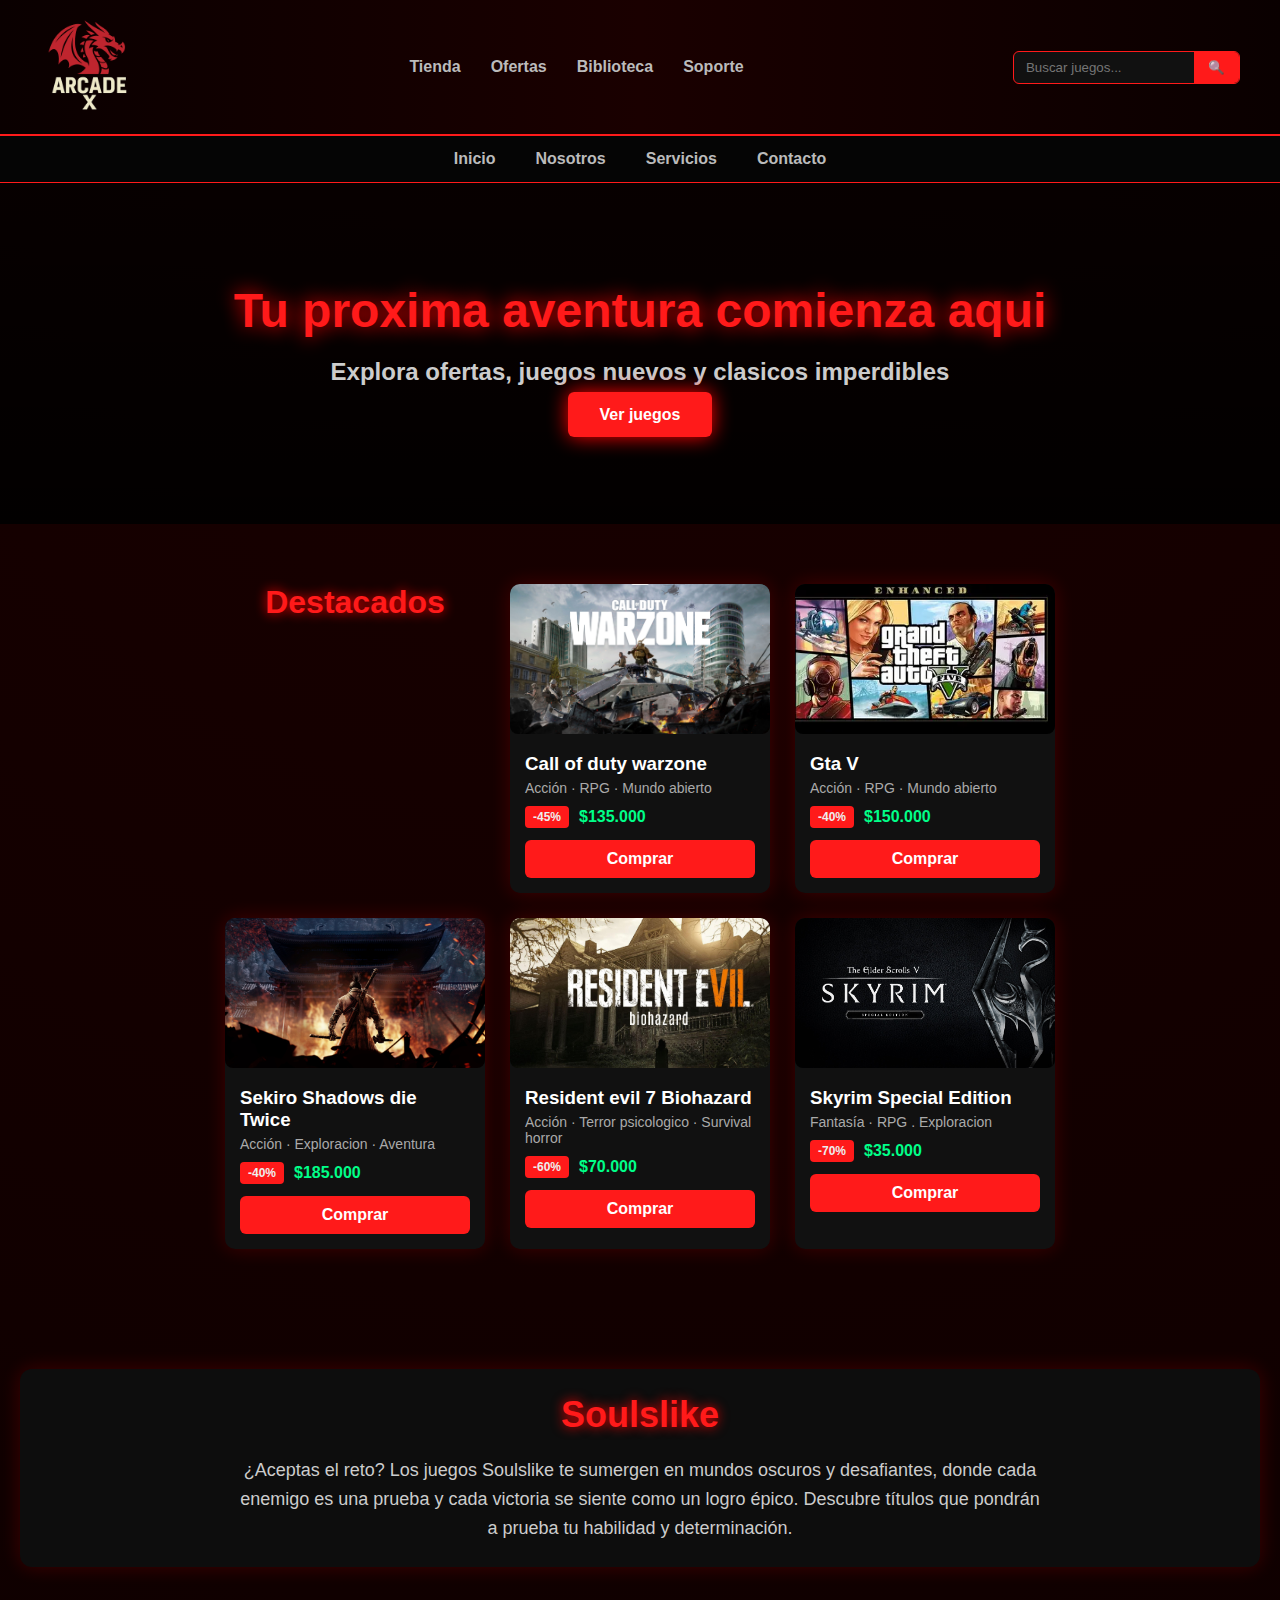
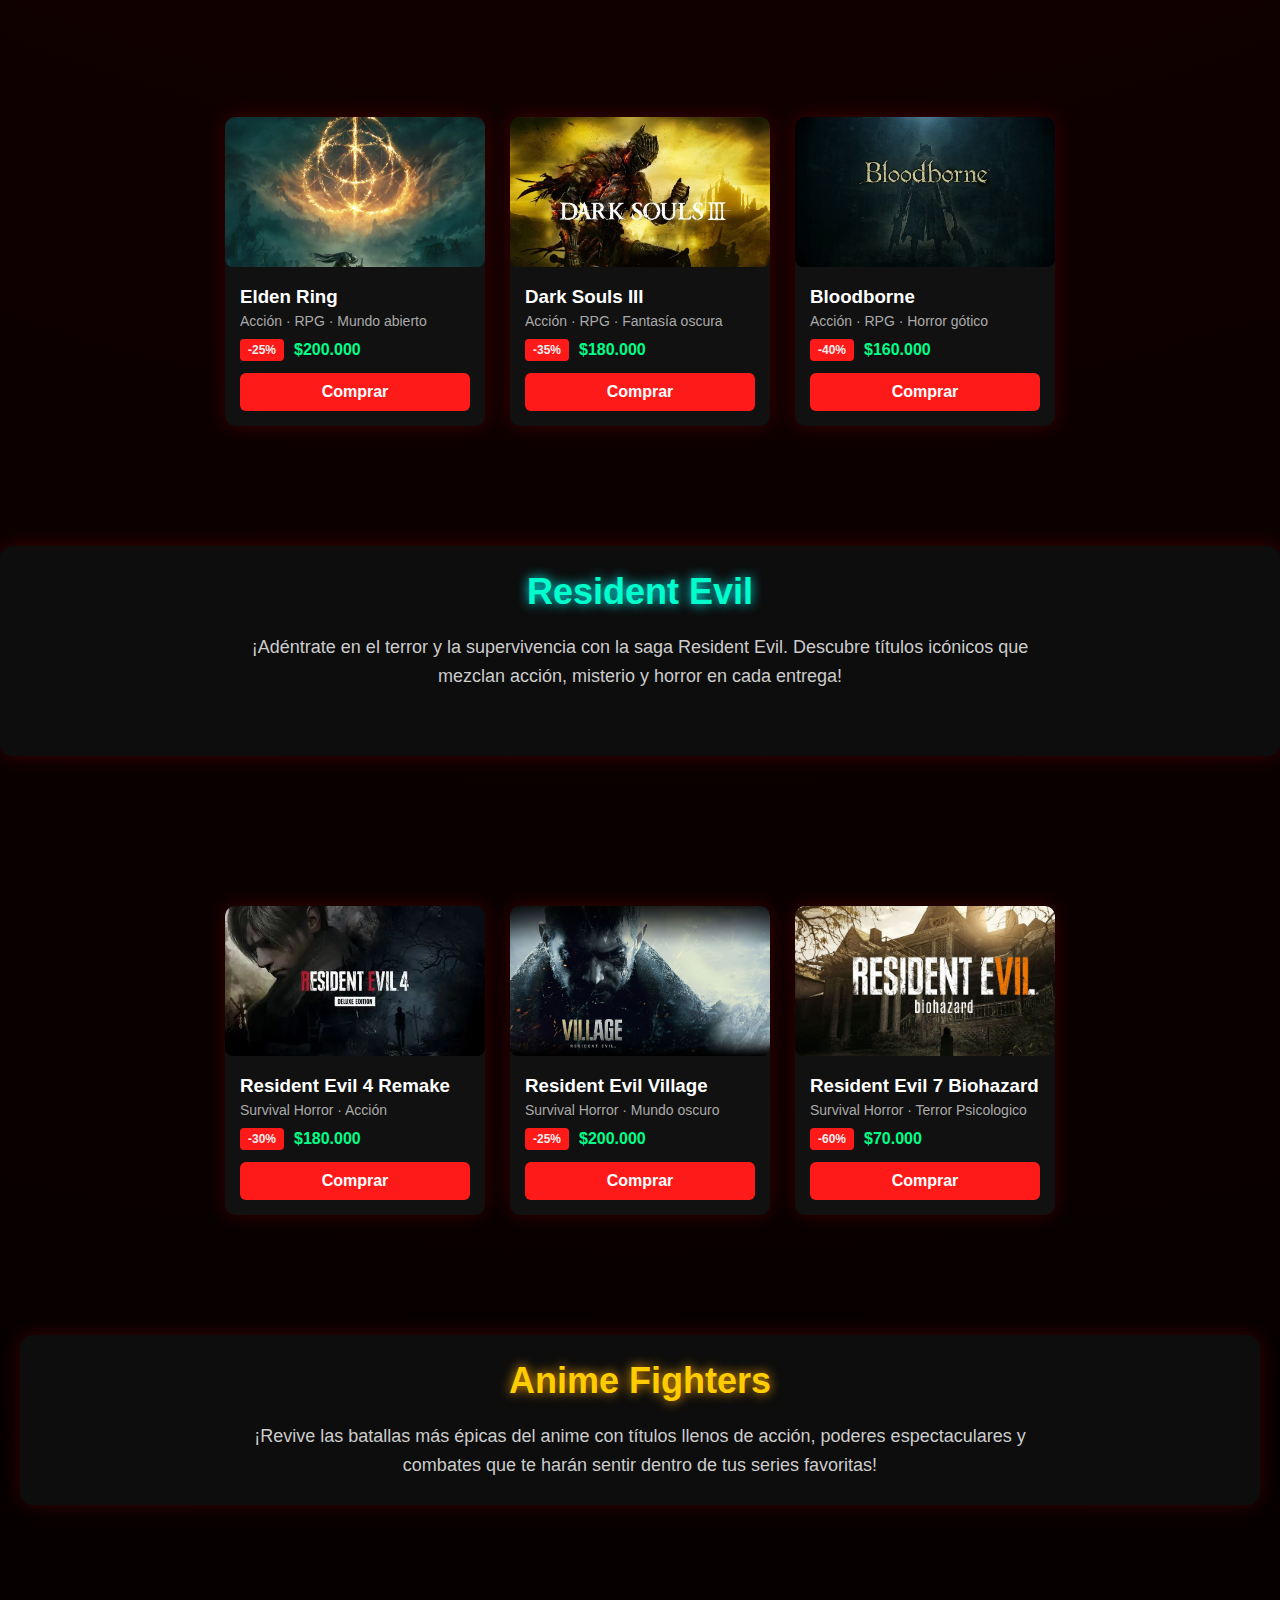
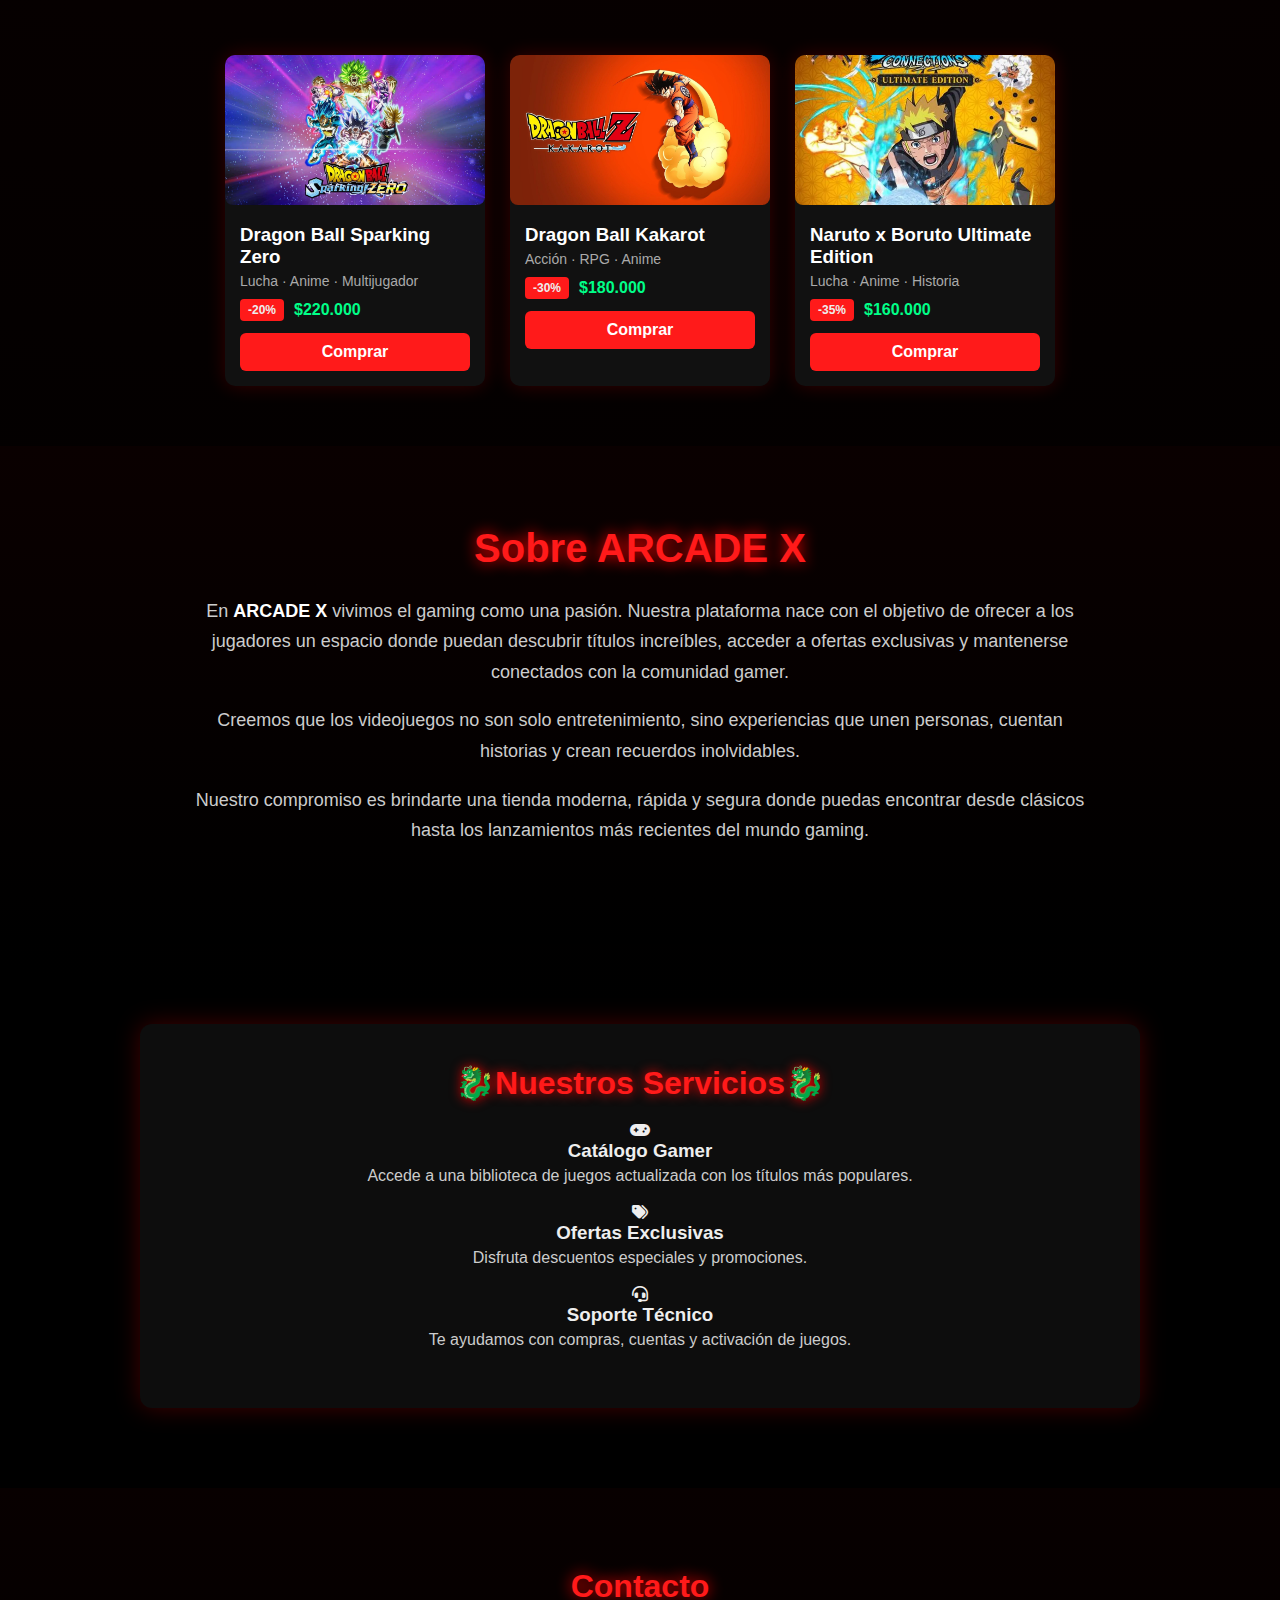
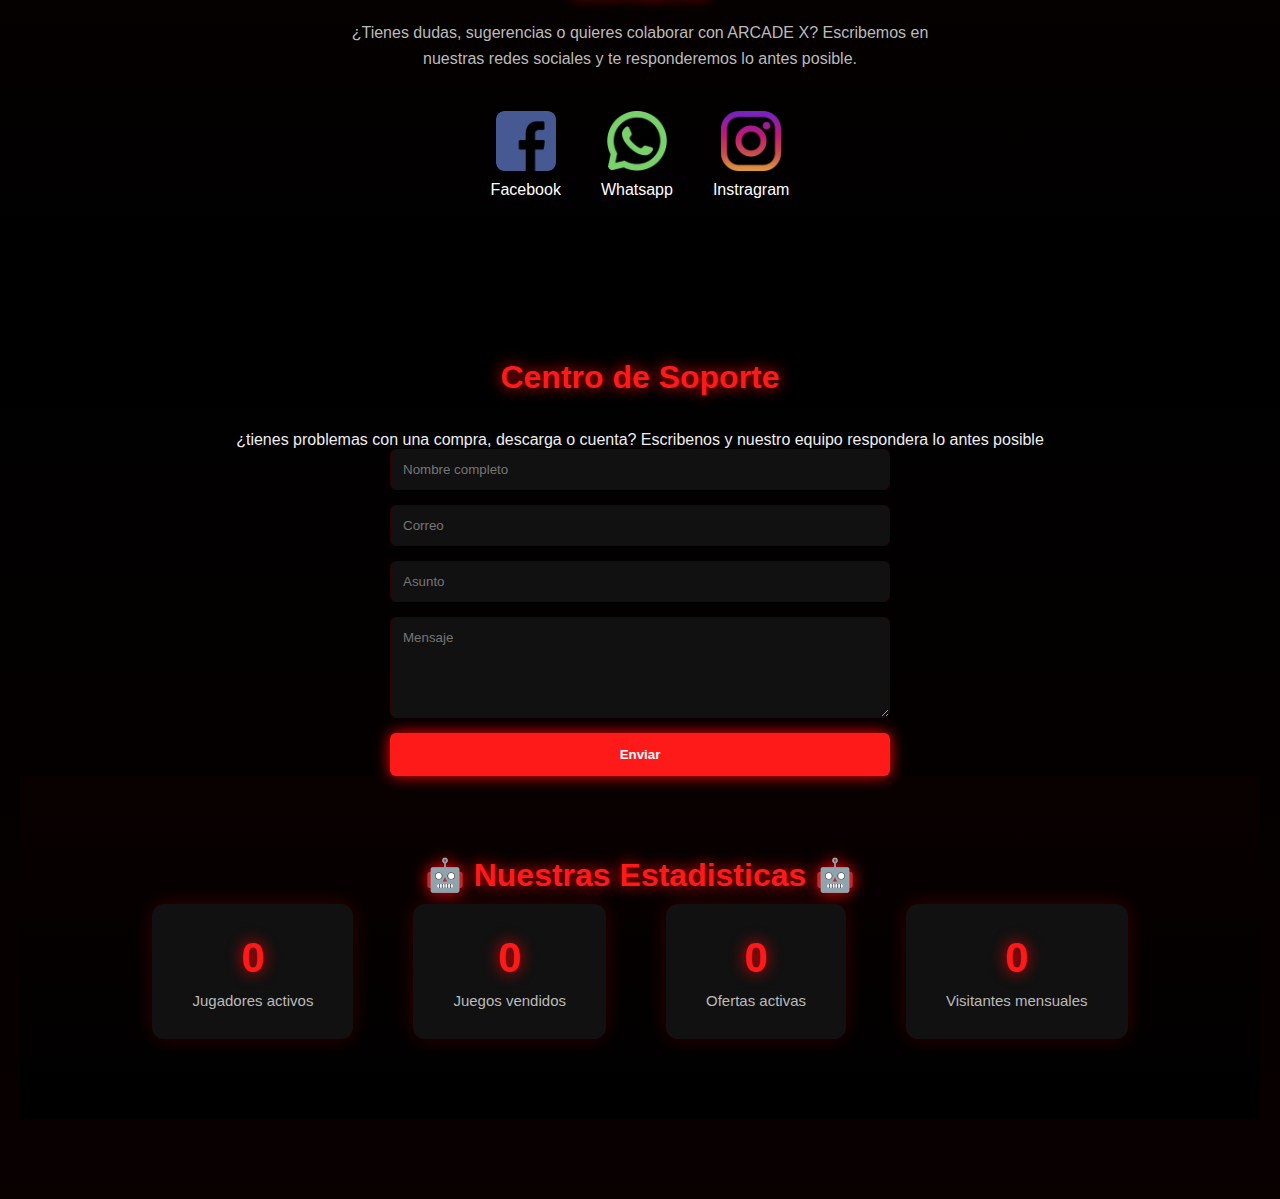
<file: templates/index.html>
<!DOCTYPE html>
<html lang="es">
<head>
    <meta charset="utf-8">
    <meta http-equiv="X-UA-Compatible" content="IE=edge">
    <meta name="viewport" content="width=device-width, initial-scale=1.0">

    <link rel="shortcut icon" href="/static/img/Copilot_20260213_155602.png" type="image/x-icon">
    <link rel="stylesheet" href="/static/CSS/Ejercicio.css">
    <link rel="stylesheet" href="https://cdnjs.cloudflare.com/ajax/libs/font-awesome/6.5.0/css/all.min.css">

    <title>Página web</title>
</head>

<body>
<main class="main">

    <!-- CABECERA -->
    <header class="topbar">
    <div class="logo"><img src="/static/img/Copilot_20260213_155602.png" alt="ARCADE X" width="100px"> </div>

    <nav class="menu">
        <a href="#">Tienda</a>
        <a href="#">Ofertas</a>
        <a href="#">Biblioteca</a>
        <a href="#soporte">Soporte</a>
    </nav>

    <div class="buscador">
        <input type="text" placeholder="Buscar juegos...">
        <button>🔍</button>
    </div>
</header>

    <!-- NAVEGACIÓN -->
    <nav class="navegacion">
        <a href="#">Inicio</a>
        <a href="#nosotros">Nosotros</a>
        <a href="#servicios">Servicios</a>
        <a href="#contacto">Contacto</a>
    </nav>

    <!-- BANNER -->
    <section class="banner">
        <h1>Tu proxima aventura comienza aqui</h1>
        <h2>Explora ofertas, juegos nuevos y
            clasicos imperdibles </h2>
            <a href="#Catalogo">Ver juegos</a>
    </section>
    

    <!-- SECCIÓN 2 -->
    <section class="juegos" id="Catalogo">
  <h2 class="titulo-seccion">Destacados</h2>

  <div class="card-juego">
    <img src="/static/img/Call of duty warzone.jpg" alt="juego">
    <div class="info">
      <h3>Call of duty warzone</h3>
      <p>Acción · RPG · Mundo abierto</p>
      <div class="precio">
        <span class="descuento">-45%</span>
        <span class="valor">$135.000</span>
      </div>
      <a href="#" class="btn-comprar">Comprar</a>
    </div>
  </div>

  <div class="card-juego">
    <img src="/static/img/Gta V.jpg" alt="juego">
    <div class="info">
      <h3>Gta V</h3>
      <p>Acción · RPG · Mundo abierto</p>
      <div class="precio">
        <span class="descuento">-40%</span>
        <span class="valor">$150.000</span>
      </div>
      <a href="#" class="btn-comprar">Comprar</a>
    </div>
  </div>

  <div class="card-juego">
    <img src="/static/img/Sekiro.jpg" alt="juego">
    <div class="info">
      <h3>Sekiro Shadows die Twice</h3>
      <p>Acción · Exploracion · Aventura</p>
      <div class="precio">
        <span class="descuento">-40%</span>
        <span class="valor">$185.000</span>
      </div>
      <a href="#" class="btn-comprar">Comprar</a>
    </div>
  </div>

  <div class="card-juego">
    <img src="/static/img/Resident evil 7.jpg" alt="juego">
    <div class="info">
      <h3>Resident evil 7 Biohazard</h3>
      <p>Acción · Terror psicologico · Survival horror</p>
      <div class="precio">
        <span class="descuento">-60%</span>
        <span class="valor">$70.000</span>
      </div>
      <a href="#" class="btn-comprar">Comprar</a>
    </div>
  </div>

  <div class="card-juego">
    <img src="/static/img/Skyrim SE.jpg" alt="juego">
    <div class="info">
      <h3>Skyrim Special Edition</h3>
      <p>Fantasía · RPG . Exploracion</p>
      <div class="precio">
        <span class="descuento">-70%</span>
        <span class="valor">$35.000</span>
      </div>
      <a href="#" class="btn-comprar">Comprar</a>
    </div>
  </div>
</section>

    <!-- SECCIÓN 3 -->
    
    <section class="soulslike">
  <article>
    <div>
      <h2>Soulslike</h2>
      <p>
        ¿Aceptas el reto? Los juegos Soulslike te sumergen en mundos oscuros y desafiantes,
        donde cada enemigo es una prueba y cada victoria se siente como un logro épico.
        Descubre títulos que pondrán a prueba tu habilidad y determinación.
      </p>
    </div>
  </article>
</section>

<section class="juegos souls-catalogo">
  <div class="card-juego">
    <img src="/static/img/Elden Ring.jpg" alt="Elden Ring">
    <div class="info">
      <h3>Elden Ring</h3>
      <p>Acción · RPG · Mundo abierto</p>
      <div class="precio">
        <span class="descuento">-25%</span>
        <span class="valor">$200.000</span>
      </div>
      <a href="#" class="btn-comprar">Comprar</a>
    </div>
  </div>

  <div class="card-juego">
    <img src="/static/img/Dark souls lll.jpg" alt="Dark Souls III">
    <div class="info">
      <h3>Dark Souls III</h3>
      <p>Acción · RPG · Fantasía oscura</p>
      <div class="precio">
        <span class="descuento">-35%</span>
        <span class="valor">$180.000</span>
      </div>
      <a href="#" class="btn-comprar">Comprar</a>
    </div>
  </div>

  <div class="card-juego">
    <img src="/static/img/Bloodborne.jpg" alt="Bloodborne">
    <div class="info">
      <h3>Bloodborne</h3>
      <p>Acción · RPG · Horror gótico</p>
      <div class="precio">
        <span class="descuento">-40%</span>
        <span class="valor">$160.000</span>
      </div>
      <a href="#" class="btn-comprar">Comprar</a>
    </div>
  </div>
</section>



    <!-- FOOTER -->
    <section class="residentevil">
  <article>
    <div>
      <h2>Resident Evil</h2>
      <p>
        ¡Adéntrate en el terror y la supervivencia con la saga Resident Evil. 
        Descubre títulos icónicos que mezclan acción, misterio y horror en cada entrega!
      </p>
    </div>
  </article>
</section>

<section class="juegos re-catalogo">
  <div class="card-juego">
    <img src="/static/img/re4.jpg" alt="Resident Evil 4">
    <div class="info">
      <h3>Resident Evil 4 Remake</h3>
      <p>Survival Horror · Acción</p>
      <div class="precio">
        <span class="descuento">-30%</span>
        <span class="valor">$180.000</span>
      </div>
      <a href="#" class="btn-comprar">Comprar</a>
    </div>
  </div>

  <div class="card-juego">
    <img src="/static/img/Re8.jpg" alt="Resident Evil Village">
    <div class="info">
      <h3>Resident Evil Village</h3>
      <p>Survival Horror · Mundo oscuro</p>
      <div class="precio">
        <span class="descuento">-25%</span>
        <span class="valor">$200.000</span>
      </div>
      <a href="#" class="btn-comprar">Comprar</a>
    </div>
  </div>

  <div class="card-juego">
    <img src="/static/img/Resident evil 7.jpg" alt="Resident Evil 2 Remake">
    <div class="info">
      <h3>Resident Evil 7 Biohazard</h3>
      <p>Survival Horror · Terror Psicologico</p>
      <div class="precio">
        <span class="descuento">-60%</span>
        <span class="valor">$70.000</span>
      </div>
      <a href="#" class="btn-comprar">Comprar</a>
    </div>
  </div>
</section>

<!--JUEGOS ANIME-->
<section class="anime-action">
  <article>
    <div>
      <h2>Anime Fighters</h2>
      <p>
        ¡Revive las batallas más épicas del anime con títulos llenos de acción, poderes
        espectaculares y combates que te harán sentir dentro de tus series favoritas!
      </p>
    </div>
  </article>
</section>

<section class="juegos anime-catalogo">
  <div class="card-juego">
    <img src="/static/img/Dragon-Ball-Sparking-Zero.jpg" alt="Dragon Ball Sparking Zero">
    <div class="info">
      <h3>Dragon Ball Sparking Zero</h3>
      <p>Lucha · Anime · Multijugador</p>
      <div class="precio">
        <span class="descuento">-20%</span>
        <span class="valor">$220.000</span>
      </div>
      <a href="#" class="btn-comprar">Comprar</a>
    </div>
  </div>

  <div class="card-juego">
    <img src="/static/img/Kakarot.jpg" alt="Dragon Ball Kakarot">
    <div class="info">
      <h3>Dragon Ball Kakarot</h3>
      <p>Acción · RPG · Anime</p>
      <div class="precio">
        <span class="descuento">-30%</span>
        <span class="valor">$180.000</span>
      </div>
      <a href="#" class="btn-comprar">Comprar</a>
    </div>
  </div>

  <div class="card-juego">
    <img src="/static/img/Naruto x Boruto.jpg" alt="Naruto Storm 4 x Boruto">
    <div class="info">
      <h3>Naruto x Boruto Ultimate Edition  </h3>
      <p>Lucha · Anime · Historia</p>
      <div class="precio">
        <span class="descuento">-35%</span>
        <span class="valor">$160.000</span>
      </div>
      <a href="#" class="btn-comprar">Comprar</a>
    </div>
  </div>
</section>


<!--NOSOTROS-->
<section id="nosotros" class="nosotros">
    <div class="contenedor-nosotros">
        <h2>Sobre ARCADE X</h2>

        <p>
            En <strong>ARCADE X</strong> vivimos el gaming como una pasión.
            Nuestra plataforma nace con el objetivo de ofrecer a los jugadores
            un espacio donde puedan descubrir títulos increíbles, acceder a
            ofertas exclusivas y mantenerse conectados con la comunidad gamer.
        </p>

        <p>
            Creemos que los videojuegos no son solo entretenimiento,
            sino experiencias que unen personas, cuentan historias
            y crean recuerdos inolvidables.
        </p>

        <p>
            Nuestro compromiso es brindarte una tienda moderna,
            rápida y segura donde puedas encontrar desde clásicos
            hasta los lanzamientos más recientes del mundo gaming.
        </p>
    </div>
</section>


<!-- SEERVICIOS-->
 <section id="servicios" class="servicios">
    <h2>🐉Nuestros Servicios🐉</h2>

    <div class="servicio">
        <i class="fa-solid fa-gamepad"></i>
        <h3>Catálogo Gamer</h3>
        <p>Accede a una biblioteca de juegos actualizada con los títulos más populares.</p>
    </div>

    <div class="servicio">
        <i class="fa-solid fa-tags"></i>
        <h3>Ofertas Exclusivas</h3>
        <p>Disfruta descuentos especiales y promociones.</p>
    </div>

    <div class="servicio">
        <i class="fa-solid fa-headset"></i>
        <h3>Soporte Técnico</h3>
        <p>Te ayudamos con compras, cuentas y activación de juegos.</p>
    </div>
</section>

<!--CONTACTO-->
<section id="contacto" class="contacto">
  <h2>Contacto</h2>
  <p class="contacto-texto">
    ¿Tienes dudas, sugerencias o quieres 
    colaborar con ARCADE X?
    Escribemos en nuestras redes sociales y te responderemos lo antes posible.
  </p>

  <div class="contacto-redes">
    <a href="#" class="red facebook">
      <img src="/static/img/facebook2.jpeg"
      alt="Facebook">
      <span>Facebook</span>
    </a>

    <a href="#" class="red whastsapp">
      <img src="/static/img/whatsapp2.jpeg"
      alt="Whatsapp">
      <span>Whatsapp</span>
    </a>

    <a href="#" class="red instagram">
      <img src="/static/img/Instagram2.jpeg"
      alt="Instagram">
      <span>Instragram</span>
    </a>
  </div>
</section>

<!--SOPORTE-->
<section id="soporte" class="soporte">
  <h2>Centro de Soporte</h2>
  <p class="soporte-texto"> </p>
  ¿tienes problemas con una compra,
  descarga o cuenta?
  Escribenos y nuestro equipo respondera lo antes posible</p>


<form class="form-soporte" action="{{ url_for('enviar') }}" method="POST">
  <input type="text" name="nombre" placeholder="Nombre completo" required>
  <input type="email" name="correo" placeholder="Correo" required>
  <input type="text" name="asunto" placeholder="Asunto" required>
  <textarea name="mensaje" cols="30" rows="5" placeholder="Mensaje" required></textarea>
  <button type="submit">Enviar</button>
</form>
<!--CIFRAS-->
<section class="cifras">

    <h2>🤖 Nuestras Estadisticas 🤖</h2>

    <div class="cifras-grid">

        <div class="cifra">
            <span class="numero" data-num="1250">0</span>
            <p>Jugadores activos</p>
        </div>

        <div class="cifra">
            <span class="numero" data-num="5420">0</span>
            <p>Juegos vendidos</p>
        </div>

        <div class="cifra">
            <span class="numero" data-num="320">0</span>
            <p>Ofertas activas</p>
        </div>

        <div class="cifra">
            <span class="numero" data-num="8900">0</span>
            <p>Visitantes mensuales</p>
        </div>
        <script>
const counters = document.querySelectorAll('.numero');

const activarContador = (entries, observer) => {
  entries.forEach(entry => {
    if(entry.isIntersecting){
      const counter = entry.target;
      const target = +counter.getAttribute('data-num');
      let current = 0;

      const update = () => {
        const increment = target / 120;

        if(current < target){
          current += increment;
          counter.textContent = Math.floor(current);
          requestAnimationFrame(update);
        }else{
          counter.textContent = target;
        }
      };

      update();
      observer.unobserve(counter); // se ejecuta solo una vez
    }
  });
};

const observer = new IntersectionObserver(activarContador,{
  threshold:0.6
});

counters.forEach(counter=>{
  observer.observe(counter);
});
</script>

    </div>

</section>

</main>
</body>
</html>
</file>
<file: static/CSS/Ejercicio.css>
/* RESET */
*{
    margin:0;
    padding:0;
    box-sizing:border-box;
    font-family: 'Segoe UI', Tahoma, Geneva, Verdana, sans-serif;
}

/* FONDO GENERAL */
body{
    background: radial-gradient(circle at top, #1a0000, #000000 70%);
    color:#eee;
}

/* CABECERA */
.cabecera{
    background: linear-gradient(90deg,#0a0000,#1a0000,#0a0000);
    padding:15px 40px;
    border-bottom:2px solid #ff1a1a;
}

.cabecera__link{
    text-decoration:none;
    color:white;
    font-size:22px;
    font-weight:bold;
    display:flex;
    align-items:center;
    gap:12px;
}

.cabecera__img{
    height:40px;
}

/* NAVEGACIÓN */
.navegacion{
    background:#050505;
    display:flex;
    justify-content:center;
    gap:40px;
    padding:14px;
    border-bottom:1px solid #ff1a1a;
}

.navegacion a{
    color:#bbb;
    text-decoration:none;
    font-weight:600;
    transition:.3s;
}

.navegacion a:hover{
    color:#ff1a1a;
    text-shadow:0 0 10px #ff1a1a;
}

/* BANNER */
.banner{
    padding:100px 20px;
    text-align:center;
    background:linear-gradient(rgba(0,0,0,.7), rgba(0,0,0,.9));
}

.banner h1{
    font-size:48px;
    color:#ff1a1a;
    text-shadow:0 0 20px #ff0000;
}

.banner h2{
    margin:20px 0;
    color:#ccc;
}

.banner a{
    background:#ff1a1a;
    color:white;
    padding:14px 32px;
    text-decoration:none;
    border-radius:6px;
    font-weight:bold;
    box-shadow:0 0 20px #ff0000;
    transition:.3s;
}

.banner a:hover{
    transform:scale(1.05);
    background:#ff3333;
}

/* SECCIONES */
section{
   padding: 60px 0;
}

/* TARJETAS */
article, aside{
    background:#0d0d0d;
    padding:25px;
    border-radius:12px;
    box-shadow:0 0 20px rgba(255,0,0,.2);
    margin-bottom:30px;
}

/* IMÁGENES */
img{
    max-width:100%;
    border-radius:8px;
}

/* BOTONES */
a{
    transition:.3s;
}

a:hover{
    opacity:.85;
}

/* TABLA */
table{
    width:100%;
    border-collapse:collapse;
    margin-top:20px;
}

th{
    background:#ff1a1a;
    color:white;
    padding:12px;
}
td{
    padding: 12px;
    border: 1px solid #ff3333;
}
.juegos{
    display: grid;
    grid-template-columns: repeat(3,260px);
    justify-content:center;
    gap: 25px;
   max-width: 1200px;
   margin:60px auto;
   padding: 0 20px;
}
main{
    width: 100%;
}
section{
    width: 100%;
}

.card-juego{
    width: 260px;
    background:#111;
    border-radius:10px;
    overflow:hidden;
    box-shadow:0 0 20px rgba(255,0,0,.2);
    transition:.3s;
}

.card-juego:hover{
    transform:translateY(-6px) scale(1.02);
    box-shadow:0 0 25px rgba(255,0,0,.5);
}

.card-juego img{
    width:100%;
    height:150px;
    object-fit:cover;
}

.card-juego .info{
    padding:15px;
}

.card-juego h3{
    color:#fff;
    margin-bottom:5px;
}

.card-juego p{
    color:#aaa;
    font-size:14px;
    margin-bottom:10px;
}

.precio{
    display:flex;
    gap:10px;
    align-items:center;
    margin-bottom:12px;
}

.descuento{
    background:#ff1a1a;
    padding:4px 8px;
    border-radius:4px;
    font-size:12px;
    font-weight:bold;
}

.valor{
    color:#00ff88;
    font-weight:bold;
}

.btn-comprar{
    display:block;
    text-align:center;
    background:#ff1a1a;
    color:white;
    padding:10px;
    border-radius:6px;
    text-decoration:none;
    font-weight:bold;
    transition:.3s;
}

.btn-comprar:hover{
    background:#ff3333;
}
.topbar{
    display:flex;
    justify-content:space-between;
    align-items:center;
    padding:14px 40px;
    background:linear-gradient(90deg,#0a0000,#1a0000,#0a0000);
    border-bottom:2px solid #ff1a1a;
}

.logo{
    color:#fff;
    font-weight:bold;
    font-size:22px;
}

.menu{
    display:flex;
    gap:30px;
}

.menu a{
    color:#bbb;
    text-decoration:none;
    font-weight:600;
    transition:.3s;
}

.menu a:hover{
    color:#ff1a1a;
    text-shadow:0 0 8px #ff0000;
}

.buscador{
    display:flex;
    background:#111;
    border:1px solid #ff1a1a;
    border-radius:6px;
    overflow:hidden;
}

.buscador input{
    background:transparent;
    border:none;
    padding:8px 12px;
    color:#fff;
    width:180px;
}

.buscador input:focus{
    outline:none;
}

.buscador button{
    background:#ff1a1a;
    border:none;
    padding:8px 14px;
    cursor:pointer;
    color:white;
    font-weight:bold;
}

.buscador button:hover{
    background:#ff3333;
}
.titulo-seccion {
  text-align: center;
  font-size: 32px;
  color: #ff1a1a;
  margin-bottom: 30px;
  text-shadow: 0 0 12px #ff0000;
}
.soulslike {
  padding: 60px 20px;
  text-align: center;
}

.soulslike h2 {
  font-size: 36px;
  color: #ff1a1a;
  text-shadow: 0 0 12px #ff0000;
  margin-bottom: 20px;
}

.soulslike p {
  color: #ccc;
  font-size: 18px;
  max-width: 800px;
  margin: 0 auto;
  line-height: 1.6;
}
.residentevil h2 {
    font-size: 36px;
    color: #00ffcc;
    text-shadow: 0 0 12px #00ffff;
    margin-bottom: 20px;
    text-align: center;
}

.residentevil p {
    color: #ccc;
    font-size: 18px;
    max-width: 800px;
    margin: 0 auto 40px;
    line-height: 1.6;
    text-align: center;
}

html {
    scroll-behavior: smooth;
}

/* SECCION NOSOTROS */
.nosotros{
    background: linear-gradient(180deg,#0a0000,#000);
    padding: 80px 20px;
    display:flex;
    justify-content:center;
}

.contenedor-nosotros{
    max-width: 900px;
    text-align:center;
}

.nosotros h2{
    color:#ff1a1a;
    font-size:40px;
    margin-bottom:25px;
    text-shadow:0 0 15px #ff0000;
}

.nosotros p{
    color:#ccc;
    font-size:18px;
    line-height:1.7;
    margin-bottom:18px;
}

.nosotros strong{
    color:white;
}

.servicios{
    max-width:1000px;
    margin:80px auto;
    padding:40px;
    background:#0d0d0d;
    border-radius:12px;
    box-shadow:0 0 25px rgba(255,0,0,.25);
    text-align:center;
}

.servicios h2{
    color:#ff1a1a;
    font-size:32px;
    margin-bottom:20px;
    text-shadow:0 0 12px #ff0000;
}

.servicios p{
    color:#ccc;
    line-height:1.7;
    margin-bottom:15px;
}
.cifras{
    text-align:center;
    padding:80px 20px;
    background:linear-gradient(#0a0000,#000);
}

.cifras h2{
    color:#ff1a1a;
    font-size:32px;
    margin-bottom:50px;
    text-shadow:0 0 15px #ff0000;
}

.cifras-grid{
    display:flex;
    justify-content:center;
    gap:60px;
    flex-wrap:wrap;
}

.cifra{
    background:#111;
    padding:30px 40px;
    border-radius:12px;
    box-shadow:0 0 20px rgba(255,0,0,.2);
    min-width:180px;
}

.numero{
    display:block;
    font-size:42px;
    font-weight:bold;
    color:#ff1a1a;
    text-shadow:0 0 15px #ff0000;
    margin-bottom:10px;
}

.cifra p{
    color:#bbb;
    font-size:15px;
}
.anime-action {
  padding: 60px 20px;
  text-align: center;
}

.anime-action h2 {
  font-size: 36px;
  color: #ffcc00;
  text-shadow: 0 0 12px #ffaa00;
  margin-bottom: 20px;
}

.anime-action p {
  color: #ccc;
  font-size: 18px;
  max-width: 800px;
  margin: 0 auto;
  line-height: 1.6;
}
/* CONTACTO */
.contacto{
    text-align:center;
    padding:80px 20px;
    background:linear-gradient(to bottom,#080000,#000);
}

.contacto h2{
    color:#ff1a1a;
    font-size:32px;
    margin-bottom:15px;
    text-shadow:0 0 15px #ff0000;
}

.contacto-texto{
    color:#bbb;
    max-width:600px;
    margin:auto;
    margin-bottom:40px;
    line-height:1.6;
}

/* ICONOS */
.contacto-redes{
    display:flex;
    justify-content:center;
    gap:40px;
    flex-wrap:wrap;
}

.red{
    display:flex;
    flex-direction:column;
    align-items:center;
    text-decoration:none;
    color:white;
    transition:.3s;
}

.red img{
    width:60px;
    height:60px;
    margin-bottom:10px;
    transition:.3s;
}

.red:hover img{
    transform:scale(1.1);
    filter: drop-shadow(0 0 10px #ff1a1a);
}

.red:hover{
    color:#ff1a1a;
}
/* SOPORTE */
.soporte{
    text-align:center;
    padding:80px 20px;
    background:linear-gradient(to bottom,#000,#090000);
}

.soporte h2{
    color:#ff1a1a;
    font-size:32px;
    margin-bottom:10px;
    text-shadow:0 0 15px #ff0000;
}

.soporte-texto{
    color:#bbb;
    margin-bottom:35px;
}

/* FORM */
.form-soporte{
    max-width:500px;
    margin:auto;
    display:flex;
    flex-direction:column;
    gap:15px;
}

.form-soporte input,
.form-soporte textarea{
    padding:12px;
    border:none;
    background:#111;
    color:white;
    border-radius:6px;   
    outline:none;
    border:1px solid #330000;
}

.form-soporte input:focus,
.form-soporte textarea:focus{
    border:1px solid #ff1a1a;
    box-shadow:0 0 10px rgba(255,0,0,.4);
}

.form-soporte button{
    padding:14px;
    border:none;
    background:#ff1a1a;
    color:white;
    font-weight:bold;
    border-radius:6px;
    cursor:pointer;
    transition:.3s;
    box-shadow:0 0 15px #ff0000;
}

.form-soporte button:hover{
    background:#ff3333;
    transform:scale(1.03);
}
</file>
